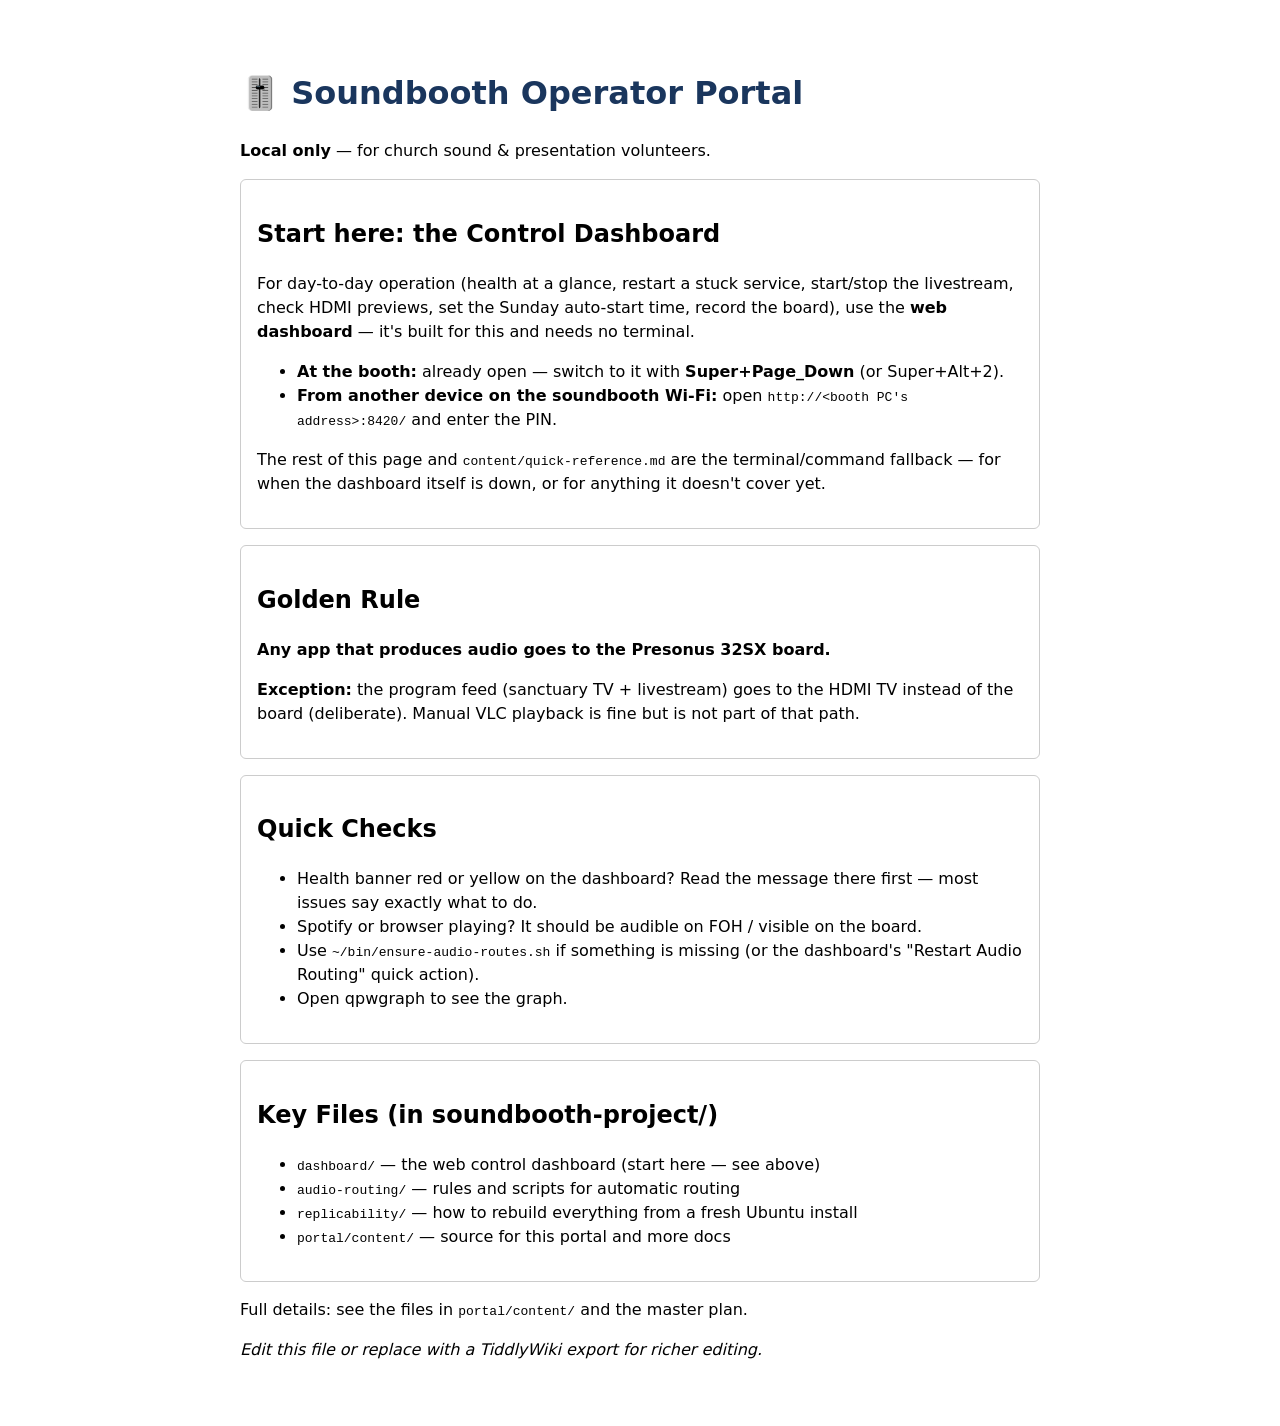
<file: portal/index.html>
<!DOCTYPE html>
<html lang="en">
<head>
<meta charset="UTF-8">
<title>Soundbooth Portal</title>
<style>
  body { font-family: system-ui, sans-serif; max-width: 800px; margin: 2rem auto; padding: 1rem; line-height: 1.5; }
  h1 { color: #1a365d; }
  .card { border: 1px solid #ccc; padding: 1rem; margin: 1rem 0; border-radius: 6px; }
  pre { background: #f4f4f4; padding: .5rem; overflow-x: auto; }
</style>
</head>
<body>
<h1>🎚️ Soundbooth Operator Portal</h1>
<p><strong>Local only</strong> — for church sound &amp; presentation volunteers.</p>

<div class="card">
<h2>Start here: the Control Dashboard</h2>
<p>For day-to-day operation (health at a glance, restart a stuck service, start/stop the
livestream, check HDMI previews, set the Sunday auto-start time, record the board), use the
<strong>web dashboard</strong> — it's built for this and needs no terminal.</p>
<ul>
  <li><strong>At the booth:</strong> already open — switch to it with <strong>Super+Page_Down</strong>
  (or Super+Alt+2).</li>
  <li><strong>From another device on the soundbooth Wi-Fi:</strong> open
  <code>http://&lt;booth PC's address&gt;:8420/</code> and enter the PIN.</li>
</ul>
<p>The rest of this page and <code>content/quick-reference.md</code> are the terminal/command
fallback — for when the dashboard itself is down, or for anything it doesn't cover yet.</p>
</div>

<div class="card">
<h2>Golden Rule</h2>
<p><strong>Any app that produces audio goes to the Presonus 32SX board.</strong></p>
<p><strong>Exception:</strong> the program feed (sanctuary TV + livestream) goes to the HDMI TV
instead of the board (deliberate). Manual VLC playback is fine but is not part of that path.</p>
</div>

<div class="card">
<h2>Quick Checks</h2>
<ul>
  <li>Health banner red or yellow on the dashboard? Read the message there first — most issues
  say exactly what to do.</li>
  <li>Spotify or browser playing? It should be audible on FOH / visible on the board.</li>
  <li>Use <code>~/bin/ensure-audio-routes.sh</code> if something is missing (or the dashboard's
  "Restart Audio Routing" quick action).</li>
  <li>Open qpwgraph to see the graph.</li>
</ul>
</div>

<div class="card">
<h2>Key Files (in soundbooth-project/)</h2>
<ul>
  <li><code>dashboard/</code> — the web control dashboard (start here — see above)</li>
  <li><code>audio-routing/</code> — rules and scripts for automatic routing</li>
  <li><code>replicability/</code> — how to rebuild everything from a fresh Ubuntu install</li>
  <li><code>portal/content/</code> — source for this portal and more docs</li>
</ul>
</div>

<p>Full details: see the files in <code>portal/content/</code> and the master plan.</p>
<p><em>Edit this file or replace with a TiddlyWiki export for richer editing.</em></p>
</body>
</html>
</file>
